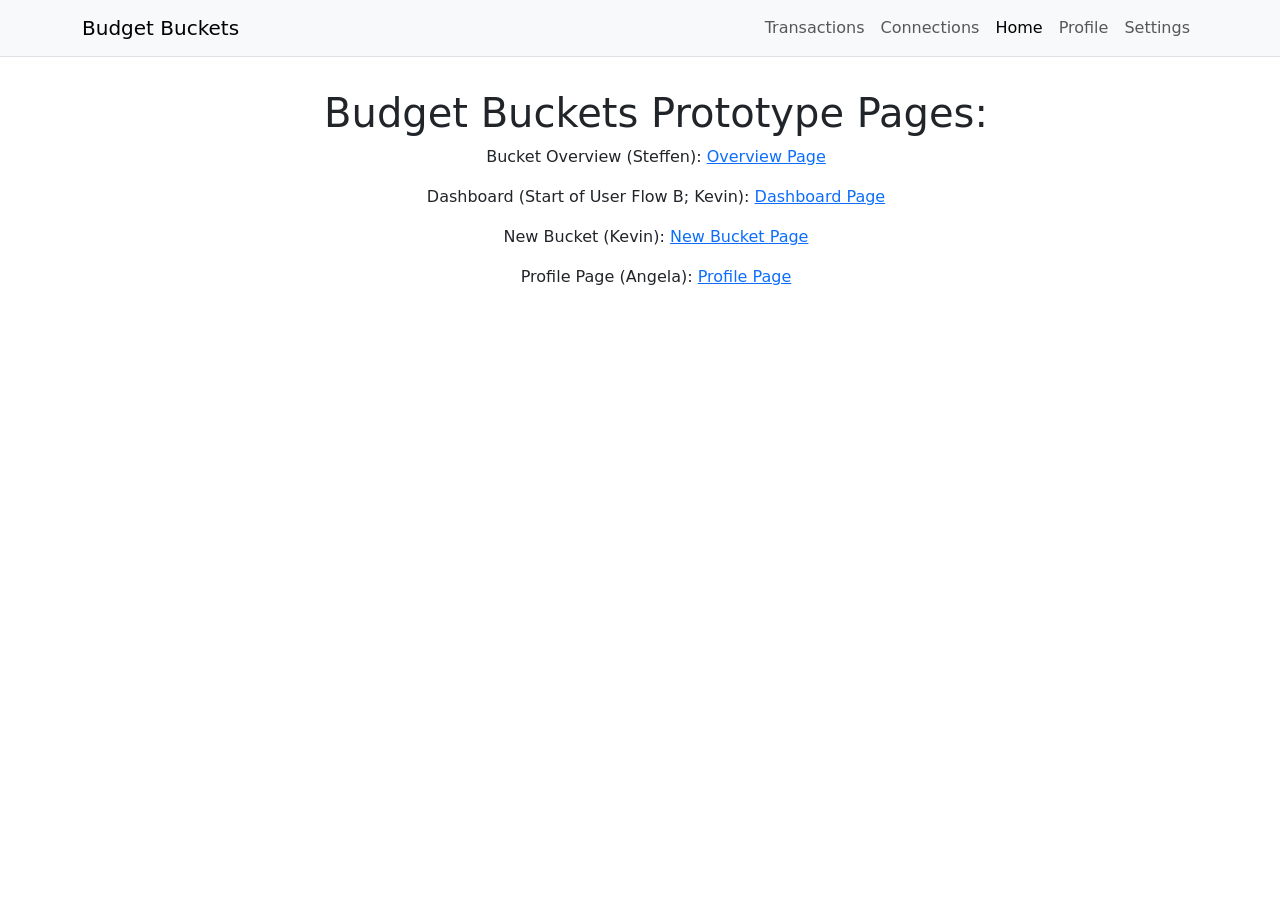
<file: index.html>
<!DOCTYPE html>
<html lang="en">
<head>
  <meta charset="UTF-8">
  <title>Budget Buckets Home</title>
  <meta name="viewport" content="width=device-width, initial-scale=1">

  <link href="https://cdn.jsdelivr.net/npm/bootstrap@5.3.3/dist/css/bootstrap.min.css" rel="stylesheet">
</head>

<body>

<!-- Desktop Version -->
<nav class="navbar navbar-expand-md navbar-light bg-light border-bottom d-none d-md-flex">
  <div class="container">
    <a class="navbar-brand" href="index.html">Budget Buckets</a>

    <button class="navbar-toggler" type="button" data-bs-toggle="collapse" data-bs-target="#navbarNav">
      <span class="navbar-toggler-icon"></span>
    </button>

    <div class="collapse navbar-collapse" id="navbarNav">
      <ul class="navbar-nav ms-auto">
        <li class="nav-item"><a class="nav-link" href="pages/transactions.html">Transactions</a></li>
        <li class="nav-item"><a class="nav-link" href="pages/connections.html">Connections</a></li>
        <li class="nav-item"><a class="nav-link active" href="index.html">Home</a></li>
        <li class="nav-item"><a class="nav-link" href="pages/profile.html">Profile</a></li>
        <li class="nav-item"><a class="nav-link" href="pages/settings.html">Settings</a></li>
      </ul>
    </div>
  </div>
</nav>

<!-- Mobile Version -->
<div class="d-flex d-md-none fixed-bottom bg-light border-top text-center">
  <a href="pages/transactions.html" class="flex-fill py-2 text-decoration-none text-dark">Transactions</a>
  <a href="pages/connections.html" class="flex-fill py-2 text-decoration-none text-dark">Connections</a>
  <a href="pages/index.html" class="flex-fill py-2 text-decoration-none text-primary fw-bold">Home</a>
  <a href="pages/profile.html" class="flex-fill py-2 text-decoration-none text-dark">Profile</a>
  <a href="pages/settings.html" class="flex-fill py-2 text-decoration-none text-dark">Settings</a>
</div>

<!-- TO DO: fill the container with content-->
<div class="container pt-3 pb-5">
<p>     <body>
        <main>
            <script src="https://cdn.jsdelivr.net/npm/bootstrap@5.3.8/dist/js/bootstrap.bundle.min.js" integrity="sha384-FKyoEForCGlyvwx9Hj09JcYn3nv7wiPVlz7YYwJrWVcXK/BmnVDxM+D2scQbITxI" crossorigin="anonymous"></script>
            <div id="page-index" class="container-fluid">

                <ul id="page-list" class="list-group-items text-center">
                    <li class="list-group-item">
                        <h1>Budget Buckets Prototype Pages:</h1>
                    </li>
                    <li class="list-group-item">
                        <p>Bucket Overview (Steffen): <a href="./pages/overview.html">Overview Page</a></p>
                    </li>
                    <li class="list-group-item">
                        <p>Dashboard (Start of User Flow B; Kevin): <a href="./pages/dashboard.html">Dashboard Page</a></p>
                    </li>
                    <li class="list-group-item">
                        <p>New Bucket (Kevin): <a href="./pages/new_bucket.html">New Bucket Page</a></p>
                    </li>
                    <li class="list-group-item">
                        <p>Profile Page (Angela): <a href="./pages/profile.html">Profile Page</a></p>
                    </li>
                </ul>
            </div>
        </main>
    </body></p>
</div>



<!-- Bootstrap -->
<script src="https://cdn.jsdelivr.net/npm/bootstrap@5.3.3/dist/js/bootstrap.bundle.min.js"></script>

</body>
</html>
</file>
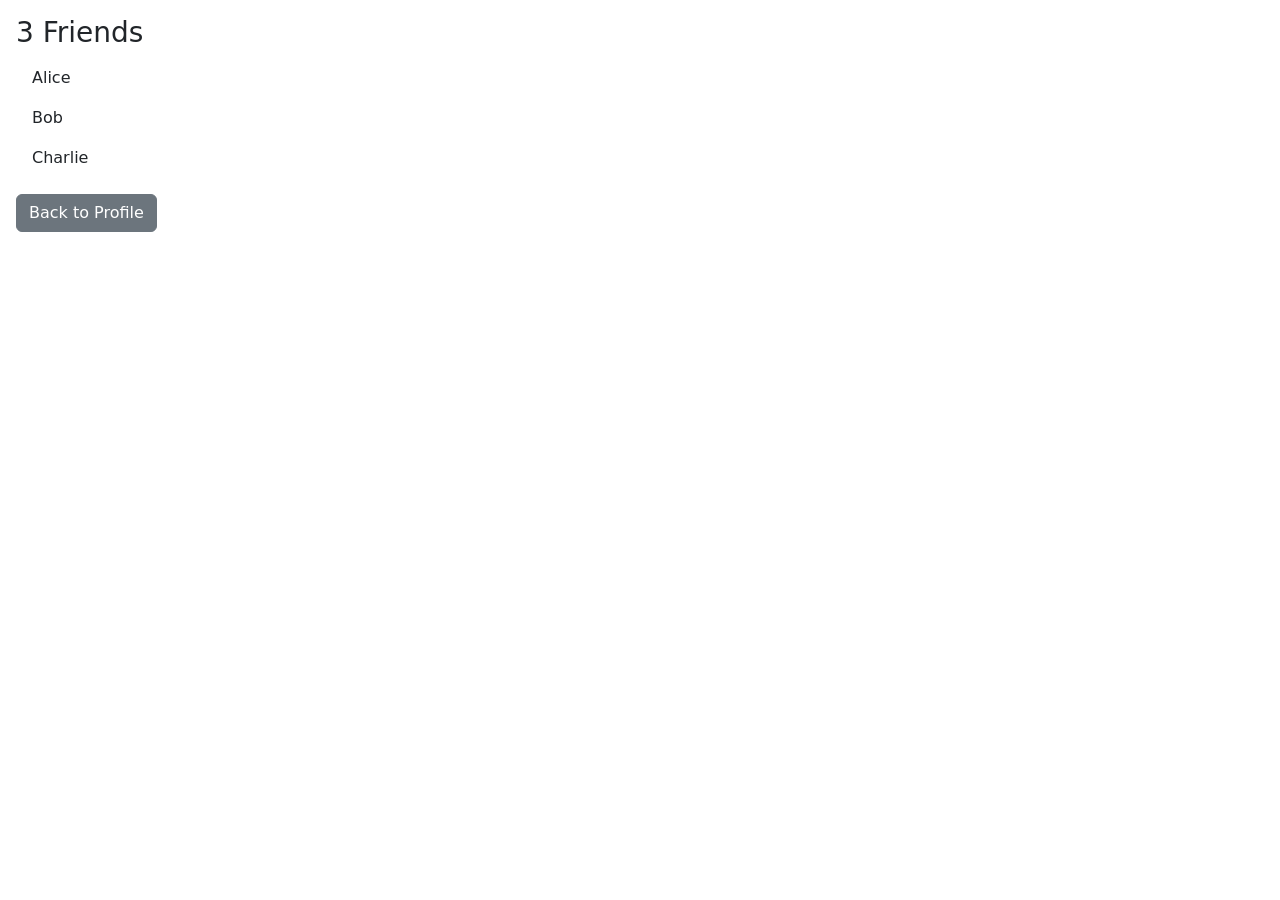
<file: pages/friends.html>
<!DOCTYPE html>
<html>
<head>
  <meta charset="UTF-8">
  <title>Friends</title>
  <link href="https://cdn.jsdelivr.net/npm/bootstrap@5.3.3/dist/css/bootstrap.min.css" rel="stylesheet">
</head>

<body class="p-3">

  <h3>3 Friends</h3>

  <ul class="list-group">
    <li class="list-group-item border-0">Alice</li>
    <li class="list-group-item border-0">Bob</li>
    <li class="list-group-item border-0">Charlie</li>
  </ul>

  <a href="profile.html" class="btn btn-secondary mt-3">Back to Profile</a>

</body>
</html>
</file>
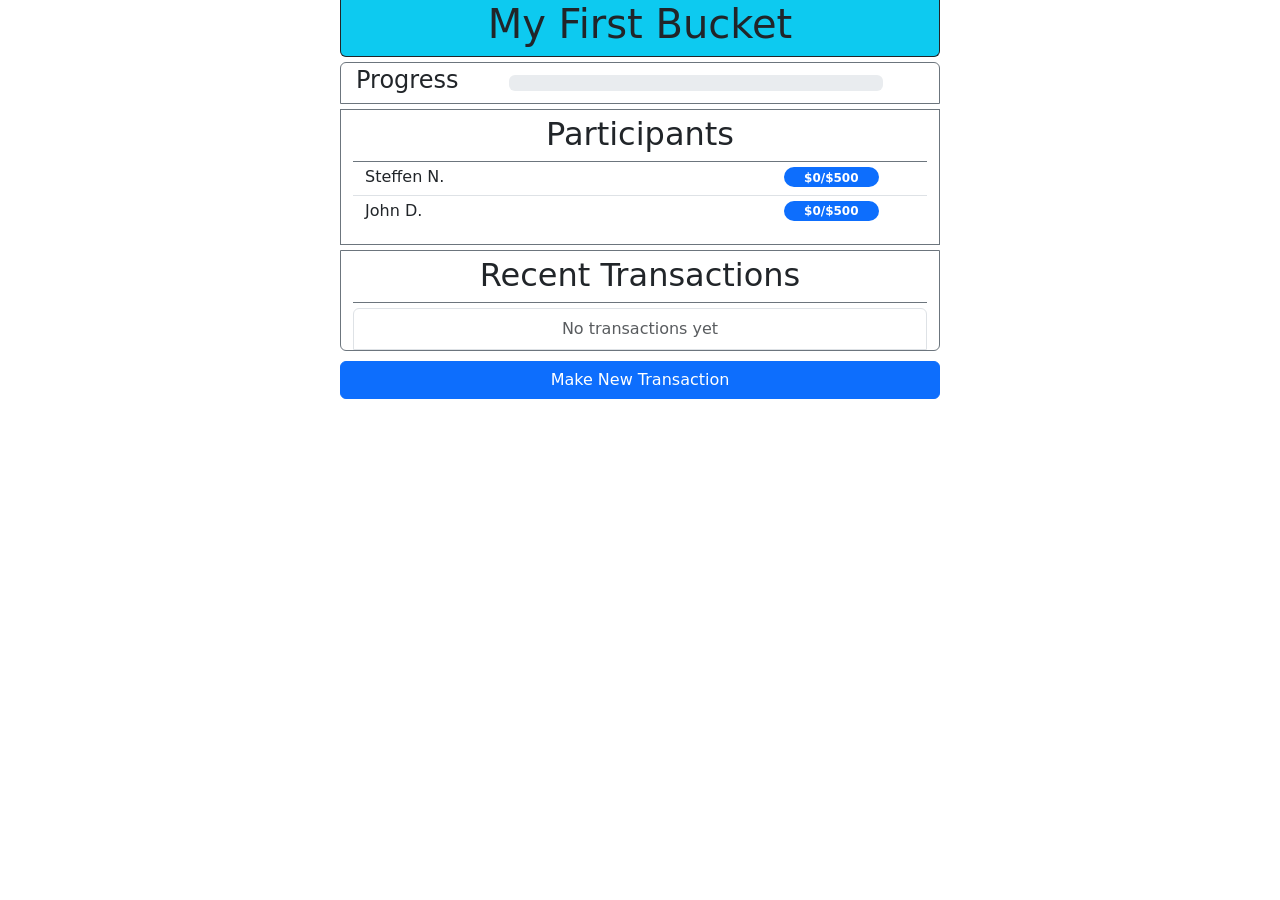
<file: pages/overview.html>
<!DOCTYPE html>
<html lang="en" style="padding-left: 10px; padding-right: 10px;">
    <!--Note, inline CSS is **ONLY** to restrict the view to look closer to how it would on mobile, 
        since we chose to go with a mobile first design.-->
    <head>
        <meta charset="utf-8">
        <meta name="viewport" content="width=device-width, initial-scale=1">
        <title>Bucket Overview</title>
        <link href="https://cdn.jsdelivr.net/npm/bootstrap@5.3.8/dist/css/bootstrap.min.css" rel="stylesheet" integrity="sha384-sRIl4kxILFvY47J16cr9ZwB07vP4J8+LH7qKQnuqkuIAvNWLzeN8tE5YBujZqJLB" crossorigin="anonymous">
    </head>

    <body>
        <script src="https://cdn.jsdelivr.net/npm/bootstrap@5.3.8/dist/js/bootstrap.bundle.min.js" integrity="sha384-FKyoEForCGlyvwx9Hj09JcYn3nv7wiPVlz7YYwJrWVcXK/BmnVDxM+D2scQbITxI" crossorigin="anonymous"></script>
        <main id="main-content" style="max-width: 600px; margin: 0 auto;">
            <div id="bucket-header" class="container-fluid bg-info text-dark rounded-bottom border border-top-0 border-dark">
                <h1 id="bucket-title" class="text-center">My First Bucket</h1>
            </div>
            <div id="bucket-progress" class="container-fluid border border-secondary rounded-top" style="margin: 5px 0px 5px 0px;">
                <div class="row">
                    <h4 class="col-3" style="margin: 3px;">Progress</h4>
                    <div class="col-8">
                        <div id="bucket-progress-bar" class="progress" role="progressbar" aria-label="bucket progress" aria-valuenow="0" aria-valuemin="0" aria-valuemax="100" style="margin: 1em 0px 1em 0px;">
                            <div id="bucket-progress-fill" class="progress-bar text-bg-primary progress-bar-striped progress-bar-animated" style="width: 0%;">0% ($0 / $1000)</div>
                        </div>
                    </div>
                </div>
            </div>

            <div id="participants" class="container-fluid border border-secondary" style="margin: 0;">

                <div class="row border-bottom border-secondary" style="margin: 5px 0px 5px 0px;">
                    <h2 class="text-center">Participants</h2>
                </div>

                <ul id="participants-list" class="container">
                    <div id="participant-steffen" class="row border-bottom" style="margin-bottom: 5px;">
                        <h6 class="col-9">Steffen N.</h6>
                        <span class="col-2 badge text-bg-primary rounded-pill" style="max-height: 20px;">$0/$500</span>
                    </div>
                    <div id="participant-john" class="row" style="margin-bottom: 5px;">
                        <h6 class="col-9">John D.</h6>
                        <span class="col-2 badge text-bg-primary rounded-pill" style="max-height: 20px;">$0/$500</span>
                    </div>
                </ul>
            </div>

            <div id="transactions" class="container-fluid border border-secondary rounded-bottom" style="margin: 5px 0px 0px 0px;">
                <div class="row border-bottom border-secondary" style="margin: 5px 0px 5px 0px;">
                    <h2 class="text-center">Recent Transactions</h2>
                </div>

                <ul id="transactions-list" class="list-group">
                    <!--Load more button-->
                    <li id="load-more-container" class="list-group-item text-center border-0" style="margin: 0; padding: 0;">
                        <button id="load-more-btn" type="button" class="btn btn-secondary rounded-top-0" style="width: 100%; margin-bottom: 5px;">Load More Transactions</button>
                    </li>
                </ul>

            </div>

            <div id="new-transaction-container" class="container-fluid" style="padding: 10px 0px 0px 0px; margin: 0;">
                <button type="button" class="btn btn-primary" style="width: 100%; margin: 0;"
                    data-bs-toggle="modal" data-bs-target="#transaction-modal">
                    Make New Transaction
                </button>
            </div>

        </main>

        <!-- Transaction Modal -->
        <div class="modal fade" id="transaction-modal" tabindex="-1" aria-labelledby="transaction-modal-label" aria-hidden="true">
            <div class="modal-dialog">
                <div class="modal-content">
                    <div class="modal-header">
                        <h5 class="modal-title" id="transaction-modal-label">New Transaction</h5>
                        <button type="button" class="btn-close" data-bs-dismiss="modal" aria-label="Close"></button>
                    </div>
                    <div class="modal-body">
                        <form id="transaction-form">
                            <div class="mb-3">
                                <label for="contributor-select" class="form-label">Contributing as</label>
                                <select id="contributor-select" class="form-select">
                                    <option value="steffen">Steffen N.</option>
                                    <option value="john">John D.</option>
                                </select>
                            </div>
                            <div class="mb-3">
                                <label for="amount-input" class="form-label">Amount ($)</label>
                                <input type="number" id="amount-input" class="form-control" min="1" placeholder="Enter amount">
                            </div>
                        </form>
                    </div>
                    <div class="modal-footer">
                        <button type="button" class="btn btn-secondary" data-bs-dismiss="modal">Cancel</button>
                        <button type="button" class="btn btn-success" id="submit-transaction-btn">Submit</button>
                    </div>
                </div>
            </div>
        </div>

        <div id="navbar-container"></div>

        <script>
            const PAGE_SIZE = 5;

            const state = {
                bucketGoal: 1000,
                bucketName: "My First Bucket",
                participants: {
                    steffen: { name: "Steffen N.", contributed: 0, goal: 500, elementId: "participant-steffen" },
                    john:    { name: "John D.",    contributed: 0, goal: 500, elementId: "participant-john" }
                },
                transactions: [],
                visibleCount: PAGE_SIZE
            };

            function totalContributed() {
                return Object.values(state.participants).reduce((sum, p) => sum + p.contributed, 0);
            }

            function updateProgressBar() {
                const total = totalContributed();
                const pct = Math.min(100, Math.round((total / state.bucketGoal) * 100));
                const fill = document.getElementById("bucket-progress-fill");
                const bar  = document.getElementById("bucket-progress-bar");
                fill.style.width = pct + "%";
                fill.textContent = pct + "% ($" + total + " / $" + state.bucketGoal + ")";
                bar.setAttribute("aria-valuenow", pct);
            }

            function updateParticipantBadge(key) {
                const p = state.participants[key];
                const badge = document.querySelector("#" + p.elementId + " .badge");
                badge.textContent = "$" + p.contributed + "/$" + p.goal;
                badge.className = "col-2 badge rounded-pill " +
                    (p.contributed >= p.goal ? "text-bg-success" : "text-bg-primary");
            }

            function renderTransactions() {
                const list = document.getElementById("transactions-list");
                const loadMore = document.getElementById("load-more-container");

                // Remove all transaction rows and empty state (keep only the load-more li)
                list.querySelectorAll("li.list-group-item:not(#load-more-container)").forEach(li => li.remove());

                if (state.transactions.length === 0) {
                    const empty = document.createElement("li");
                    empty.id = "transactions-empty";
                    empty.className = "list-group-item text-center text-muted";
                    empty.textContent = "No transactions yet";
                    list.insertBefore(empty, loadMore);
                    loadMore.style.display = "none";
                    return;
                }

                // Render newest-first, up to visibleCount
                const visible = state.transactions.slice(0, state.visibleCount);
                visible.forEach(function (t, i) {
                    const li = document.createElement("li");
                    li.id = "transaction-" + (state.transactions.length - i);
                    li.className = "list-group-item";
                    li.innerHTML =
                        '<div class="container"><div class="row">' +
                            '<div class="col-3 border-end" style="padding: 0;"><b>' + t.name + '</b></div>' +
                            '<div class="col"><p style="text-align: end; margin: 0px;">added $' + t.amount + ' to ' + state.bucketName + '</p></div>' +
                        '</div></div>';
                    list.insertBefore(li, loadMore);
                });

                loadMore.style.display = state.visibleCount >= state.transactions.length ? "none" : "block";
            }

            function addTransaction(participantName, amount) {
                state.transactions.unshift({ name: participantName, amount: amount });
                state.visibleCount = PAGE_SIZE;
                renderTransactions();
            }

            document.getElementById("load-more-btn").addEventListener("click", function () {
                state.visibleCount += PAGE_SIZE;
                renderTransactions();
            });

            document.getElementById("submit-transaction-btn").addEventListener("click", function () {
                const key = document.getElementById("contributor-select").value;
                const amount = parseInt(document.getElementById("amount-input").value, 10);

                if (!amount || amount <= 0) return;

                state.participants[key].contributed += amount;
                updateParticipantBadge(key);
                updateProgressBar();
                addTransaction(state.participants[key].name, amount);

                document.getElementById("amount-input").value = "";
                bootstrap.Modal.getInstance(document.getElementById("transaction-modal")).hide();
            });

            // Hide load-more button initially (no transactions yet)
            renderTransactions();
        </script>
    </body>
</html>
</file>
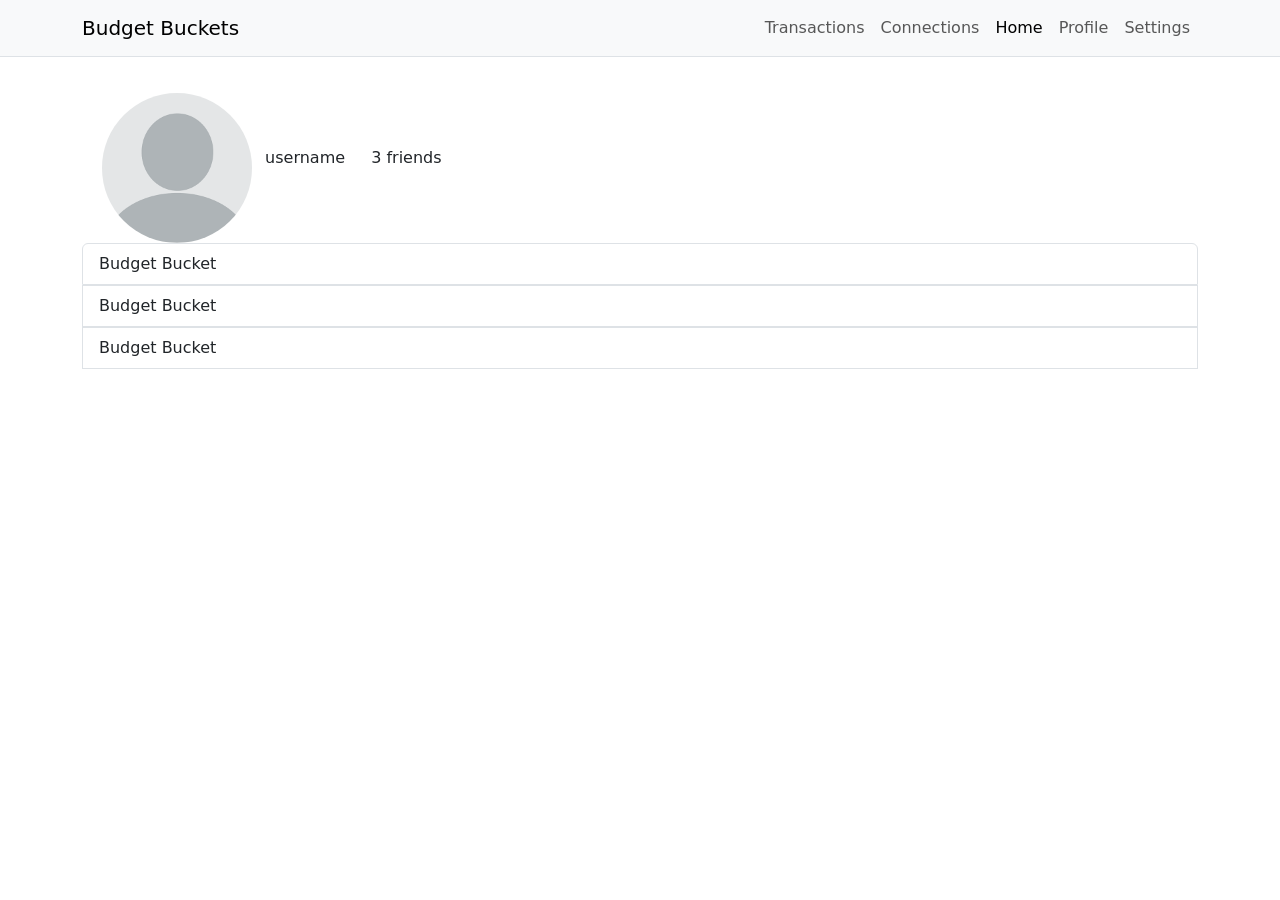
<file: pages/profile.html>
<!DOCTYPE html>
<html lang="en">
<head>
  <meta charset="UTF-8">
  <title>Budget Buckets My Profile</title>
  <meta name="viewport" content="width=device-width, initial-scale=1">

  <link href="https://cdn.jsdelivr.net/npm/bootstrap@5.3.3/dist/css/bootstrap.min.css" rel="stylesheet">
</head>

<body>

<!-- Desktop Version -->
<nav class="navbar navbar-expand-md navbar-light bg-light border-bottom d-none d-md-flex">
  <div class="container">
    <a class="navbar-brand" href="../index.html">Budget Buckets</a>

    <button class="navbar-toggler" type="button" data-bs-toggle="collapse" data-bs-target="#navbarNav">
      <span class="navbar-toggler-icon"></span>
    </button>

    <div class="collapse navbar-collapse" id="navbarNav">
      <ul class="navbar-nav ms-auto">
        <li class="nav-item"><a class="nav-link" href="transactions.html">Transactions</a></li>
        <li class="nav-item"><a class="nav-link" href="connections.html">Connections</a></li>
        <li class="nav-item"><a class="nav-link active" href="../index.html">Home</a></li>
        <li class="nav-item"><a class="nav-link" href="profile.html">Profile</a></li>
        <li class="nav-item"><a class="nav-link" href="settings.html">Settings</a></li>
      </ul>
    </div>
  </div>
</nav>

<!-- Mobile Version -->
<div class="d-flex d-md-none fixed-bottom bg-light border-top text-center">
  <a href="transactions.html" class="flex-fill py-2 text-decoration-none text-dark">Transactions</a>
  <a href="connections.html" class="flex-fill py-2 text-decoration-none text-dark">Connections</a>
  <a href="../index.html" class="flex-fill py-2 text-decoration-none text-primary fw-bold">Home</a>
  <a href="profile.html" class="flex-fill py-2 text-decoration-none text-dark">Profile</a>
  <a href="settings.html" class="flex-fill py-2 text-decoration-none text-dark">Settings</a>
</div>

<!-- TO DO: fill the container with content-->
<div class="container pt-3 pb-5">
    <body>
        <title>Profile</title>
        <img src="profile-pic.png" class="rounded-circle" alt="profile picture" width="150" height="150" style="margin-left: 20px; margin-top: 20px;">
        <div class="d-inline p-2 ">username</div>
        <!--<button type="button d-inline p-2 " class="btn"> 43 friends</button>-->
        <a href="friends.html" class="btn ">
          3 friends
        </a>
        

        <div class="list-group">
  
  <a href="#" class="list-group-item list-group-item-action"
  data-bs-toggle="collapse" data-bs-target="#Bucket1" aria-expanded="false" aria-controls="collapseExample">
  Budget Bucket</a>
  <div class="collapse" id="Bucket1">
  <div class="card card-body">
    <p>Amount saved: $1000</p>
    Amount remaining: $500
    <a href="overview.html" class="btn btn-primary d-grid px-2 py-1">
  View More Details
</a>
  </div>
</div>
  <a href="#" class="list-group-item list-group-item-action"
  data-bs-toggle="collapse" data-bs-target="#Bucket2" aria-expanded="false" aria-controls="collapseExample">
  Budget Bucket</a>
  <div class="collapse" id="Bucket2">
  <div class="card card-body">
    <p>Amount saved: $1000</p>
    Amount remaining: $500
    <a href="overview.html" class="btn btn-primary d-grid px-2 py-1">
  View More Details
</a>
  </div>
</div>
  <a href="#" class="list-group-item list-group-item-action"
  data-bs-toggle="collapse" data-bs-target="#Bucket3" aria-expanded="false" aria-controls="collapseExample">
  Budget Bucket</a>
  <div class="collapse" id="Bucket3">
  <div class="card card-body">
    <p>Amount saved: $1000</p>
    Amount remaining: $500
    <a href="overview.html" class="btn btn-primary d-grid px-2 py-1">
  View More Details
</a>
  </div>
</div>


  

</div>
</body>




</div>



<!-- Bootstrap -->
<script src="https://cdn.jsdelivr.net/npm/bootstrap@5.3.3/dist/js/bootstrap.bundle.min.js"></script>

</body>
</html>
</file>
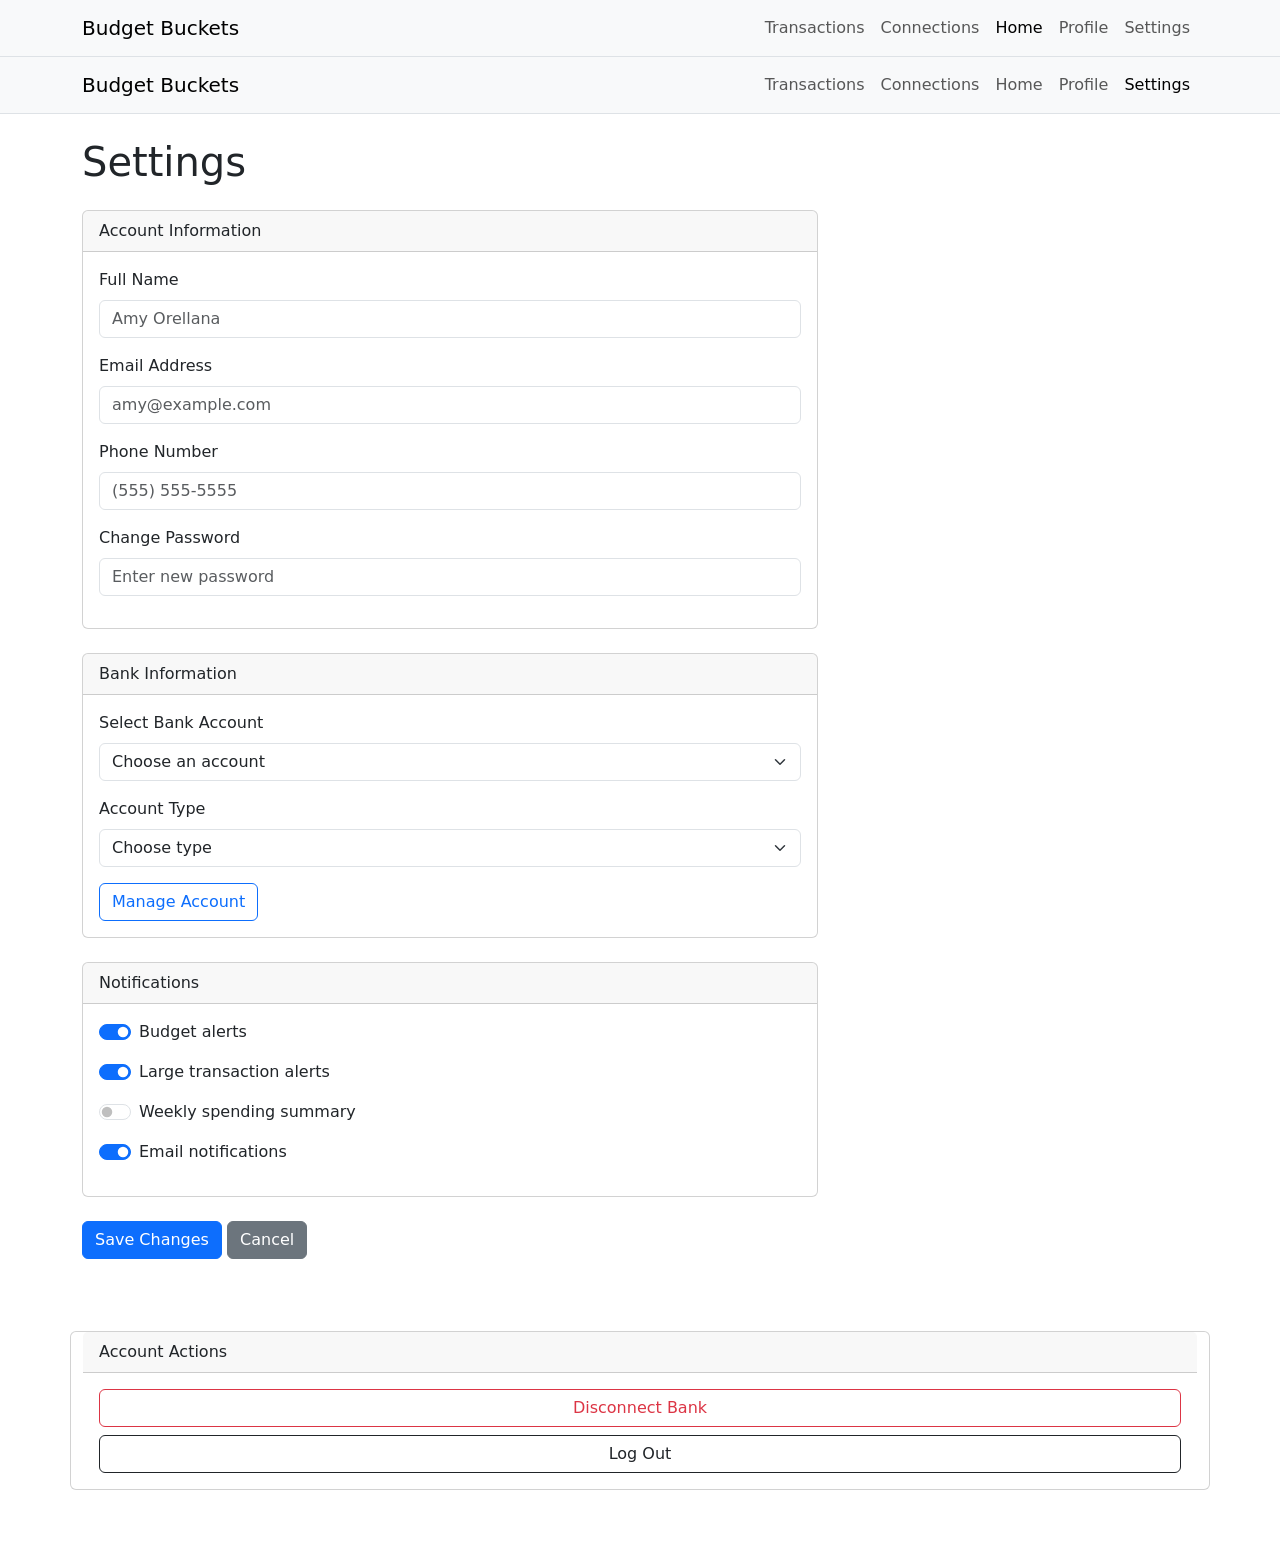
<file: pages/settings.html>
<!DOCTYPE html>
<html lang="en">
<head>
  <meta charset="UTF-8">
  <title>Budget Buckets Settings</title>
  <meta name="viewport" content="width=device-width, initial-scale=1">

  <link href="https://cdn.jsdelivr.net/npm/bootstrap@5.3.3/dist/css/bootstrap.min.css" rel="stylesheet">
</head>

<body>

<!-- Desktop Version -->
<nav class="navbar navbar-expand-md navbar-light bg-light border-bottom d-none d-md-flex">
  <div class="container">
    <a class="navbar-brand" href="../index.html">Budget Buckets</a>

    <button class="navbar-toggler" type="button" data-bs-toggle="collapse" data-bs-target="#navbarNav">
      <span class="navbar-toggler-icon"></span>
    </button>

    <div class="collapse navbar-collapse" id="navbarNav">
      <ul class="navbar-nav ms-auto">
        <li class="nav-item"><a class="nav-link" href="transactions.html">Transactions</a></li>
        <li class="nav-item"><a class="nav-link" href="connections.html">Connections</a></li>
        <li class="nav-item"><a class="nav-link active" href="../index.html">Home</a></li>
        <li class="nav-item"><a class="nav-link" href="profile.html">Profile</a></li>
        <li class="nav-item"><a class="nav-link" href="settings.html">Settings</a></li>
      </ul>
    </div>
  </div>
</nav>

<!-- Mobile Version -->
<div class="d-flex d-md-none fixed-bottom bg-light border-top text-center">
  <a href="transactions.html" class="flex-fill py-2 text-decoration-none text-dark">Transactions</a>
  <a href="connections.html" class="flex-fill py-2 text-decoration-none text-dark">Connections</a>
  <a href="../index.html" class="flex-fill py-2 text-decoration-none text-primary fw-bold">Home</a>
  <a href="profile.html" class="flex-fill py-2 text-decoration-none text-dark">Profile</a>
  <a href="settings.html" class="flex-fill py-2 text-decoration-none text-dark">Settings</a>
</div>

  <!-- Desktop Version -->
  <nav class="navbar navbar-expand-md navbar-light bg-light border-bottom d-none d-md-flex">
    <div class="container">
      <a class="navbar-brand" href="../index.html">Budget Buckets</a>

      <div class="collapse navbar-collapse show" id="navbarNav">
        <ul class="navbar-nav ms-auto">
          <li class="nav-item"><a class="nav-link" href="transactions.html">Transactions</a></li>
          <li class="nav-item"><a class="nav-link" href="connections.html">Connections</a></li>
          <li class="nav-item"><a class="nav-link" href="../index.html">Home</a></li>
          <li class="nav-item"><a class="nav-link" href="profile.html">Profile</a></li>
          <li class="nav-item"><a class="nav-link active" aria-current="page" href="settings.html">Settings</a></li>
        </ul>
      </div>
    </div>
  </nav>

  <!-- Mobile Version -->
  <div class="d-flex d-md-none fixed-bottom bg-light border-top text-center">
    <a href="transactions.html" class="flex-fill py-2 text-decoration-none text-dark">Transactions</a>
    <a href="connections.html" class="flex-fill py-2 text-decoration-none text-dark">Connections</a>
    <a href="../index.html" class="flex-fill py-2 text-decoration-none text-dark">Home</a>
    <a href="profile.html" class="flex-fill py-2 text-decoration-none text-dark">Profile</a>
    <a href="settings.html" class="flex-fill py-2 text-decoration-none text-primary fw-bold">Settings</a>
  </div>

  <div class="container pt-4 pb-5">
    <h1 class="mb-4">Settings</h1>

    <div class="row g-4">

      <!-- Left Column -->
      <div class="col-12 col-lg-8">

        <!-- Account Information -->
        <div class="card mb-4">
          <div class="card-header">
            Account Information
          </div>
          <div class="card-body">
            <form>
              <div class="mb-3">
                <label for="fullName" class="form-label">Full Name</label>
                <input type="text" class="form-control" id="fullName" placeholder="Amy Orellana">
              </div>

              <div class="mb-3">
                <label for="emailAddress" class="form-label">Email Address</label>
                <input type="email" class="form-control" id="emailAddress" placeholder="amy@example.com">
              </div>

              <div class="mb-3">
                <label for="phoneNumber" class="form-label">Phone Number</label>
                <input type="tel" class="form-control" id="phoneNumber" placeholder="(555) 555-5555">
              </div>

              <div class="mb-3">
                <label for="password" class="form-label">Change Password</label>
                <input type="password" class="form-control" id="password" placeholder="Enter new password">
              </div>
            </form>
          </div>
        </div>

        <!-- Bank Information -->
        <div class="card mb-4">
          <div class="card-header">
            Bank Information
          </div>
          <div class="card-body">
            <form>
        
              <div class="mb-3">
                <label for="bankSelect" class="form-label">Select Bank Account</label>
                <select class="form-select" id="bankSelect">
                  <option selected>Choose an account</option>
                  <option>Chase Checking ••••1234</option>
                  <option>Capital One Savings ••••5678</option>
                  <option>Discover Credit Card ••••9012</option>
                </select>
              </div>
        
              <div class="mb-3">
                <label for="accountType" class="form-label">Account Type</label>
                <select class="form-select" id="accountType">
                  <option selected>Choose type</option>
                  <option>Checking</option>
                  <option>Savings</option>
                  <option>Credit Card</option>
                </select>
              </div>
        
              <button type="button" class="btn btn-outline-primary">
                Manage Account
              </button>
        
            </form>
          </div>
        </div>

        <!-- Notifications -->
        <div class="card mb-4">
          <div class="card-header">
            Notifications
          </div>
          <div class="card-body">
            <div class="form-check form-switch mb-3">
              <input class="form-check-input" type="checkbox" id="budgetAlerts" checked>
              <label class="form-check-label" for="budgetAlerts">Budget alerts</label>
            </div>

            <div class="form-check form-switch mb-3">
              <input class="form-check-input" type="checkbox" id="transactionAlerts" checked>
              <label class="form-check-label" for="transactionAlerts">Large transaction alerts</label>
            </div>

            <div class="form-check form-switch mb-3">
              <input class="form-check-input" type="checkbox" id="weeklySummary">
              <label class="form-check-label" for="weeklySummary">Weekly spending summary</label>
            </div>

            <div class="form-check form-switch mb-3">
              <input class="form-check-input" type="checkbox" id="emailNotifications" checked>
              <label class="form-check-label" for="emailNotifications">Email notifications</label>
            </div>
          </div>
        </div>

        <div class="mb-5">
          <button type="button" class="btn btn-primary">Save Changes</button>
          <button type="button" class="btn btn-secondary">Cancel</button>
        </div>
      </div>

      <!-- Right Column -->
        <div class="card mb-4">
          <div class="card-header">
            Account Actions
          </div>
          <div class="card-body">
            <button type="button" class="btn btn-outline-danger w-100 mb-2">Disconnect Bank</button>
            <button type="button" class="btn btn-outline-dark w-100">Log Out</button>
          </div>
        </div>

      </div>
    </div>
  </div>




<!-- Bootstrap -->
<script src="https://cdn.jsdelivr.net/npm/bootstrap@5.3.3/dist/js/bootstrap.bundle.min.js"></script>

</body>
</html>
</file>
